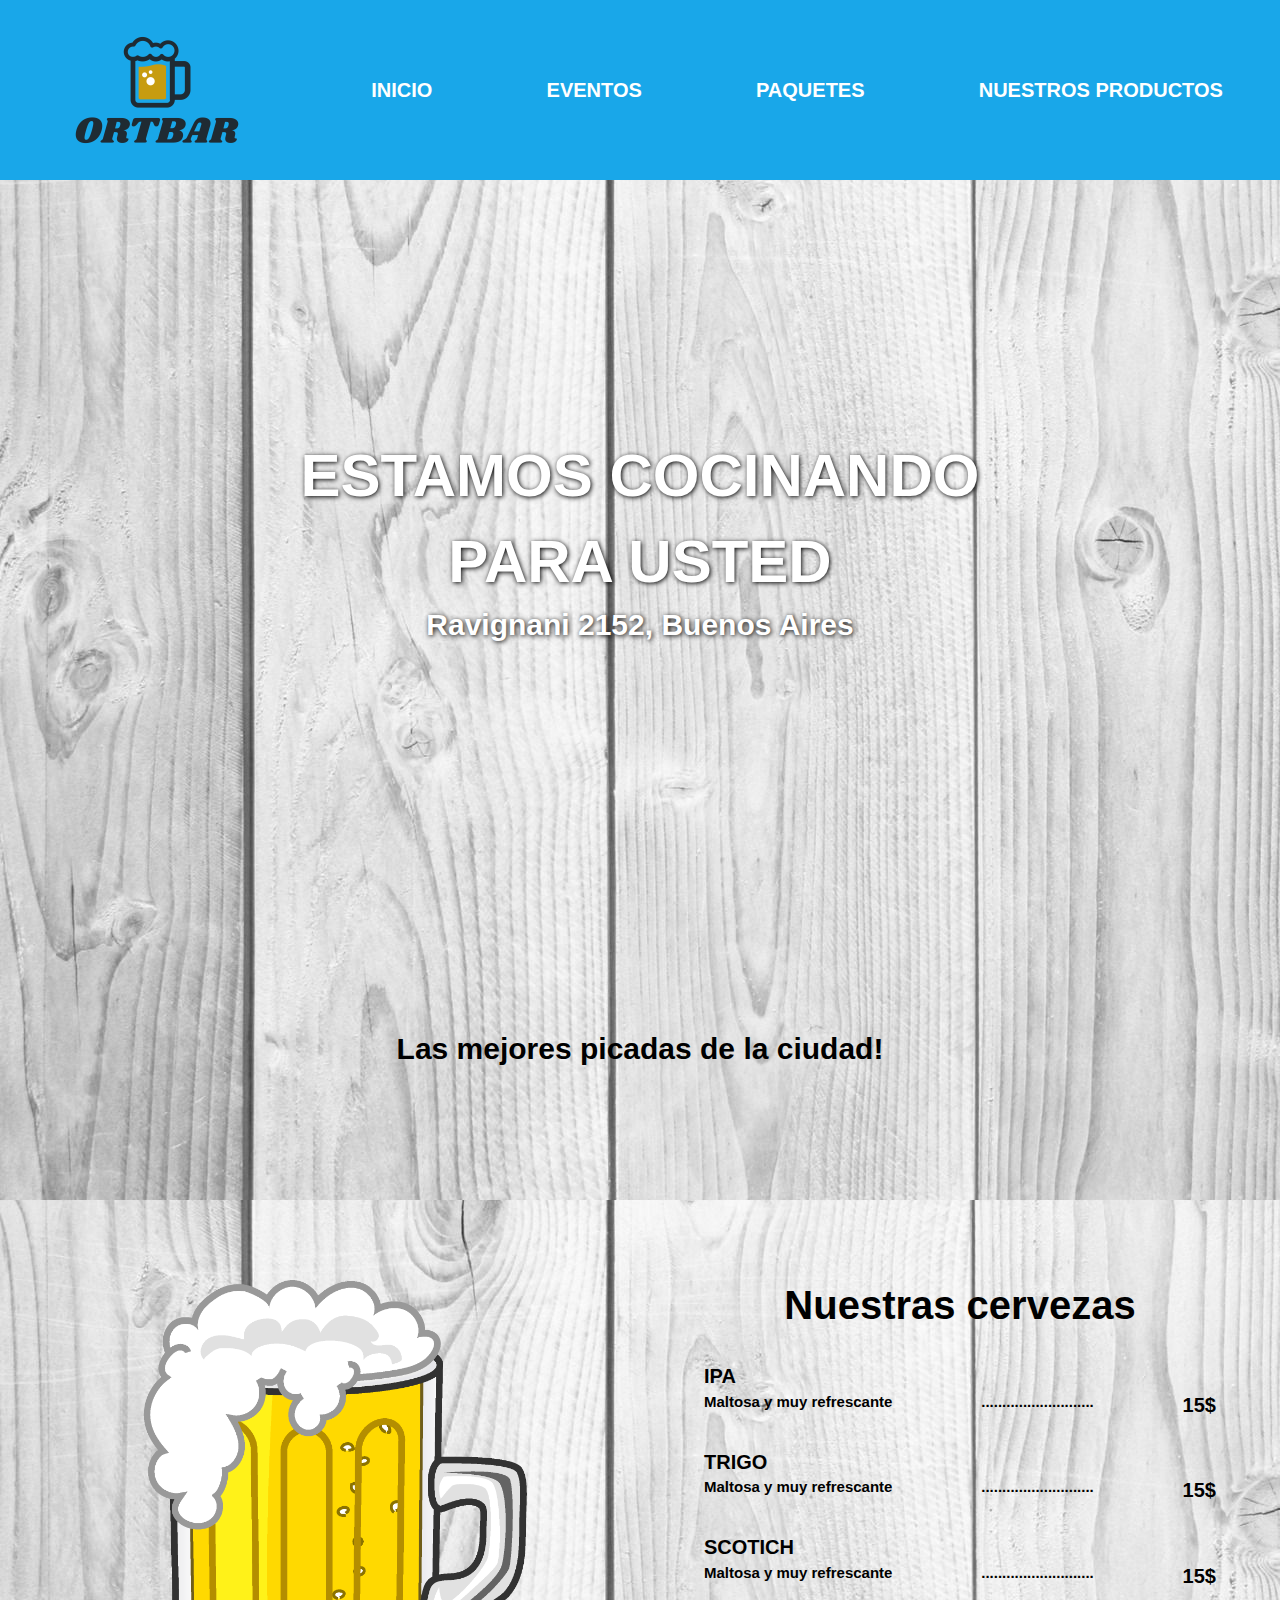
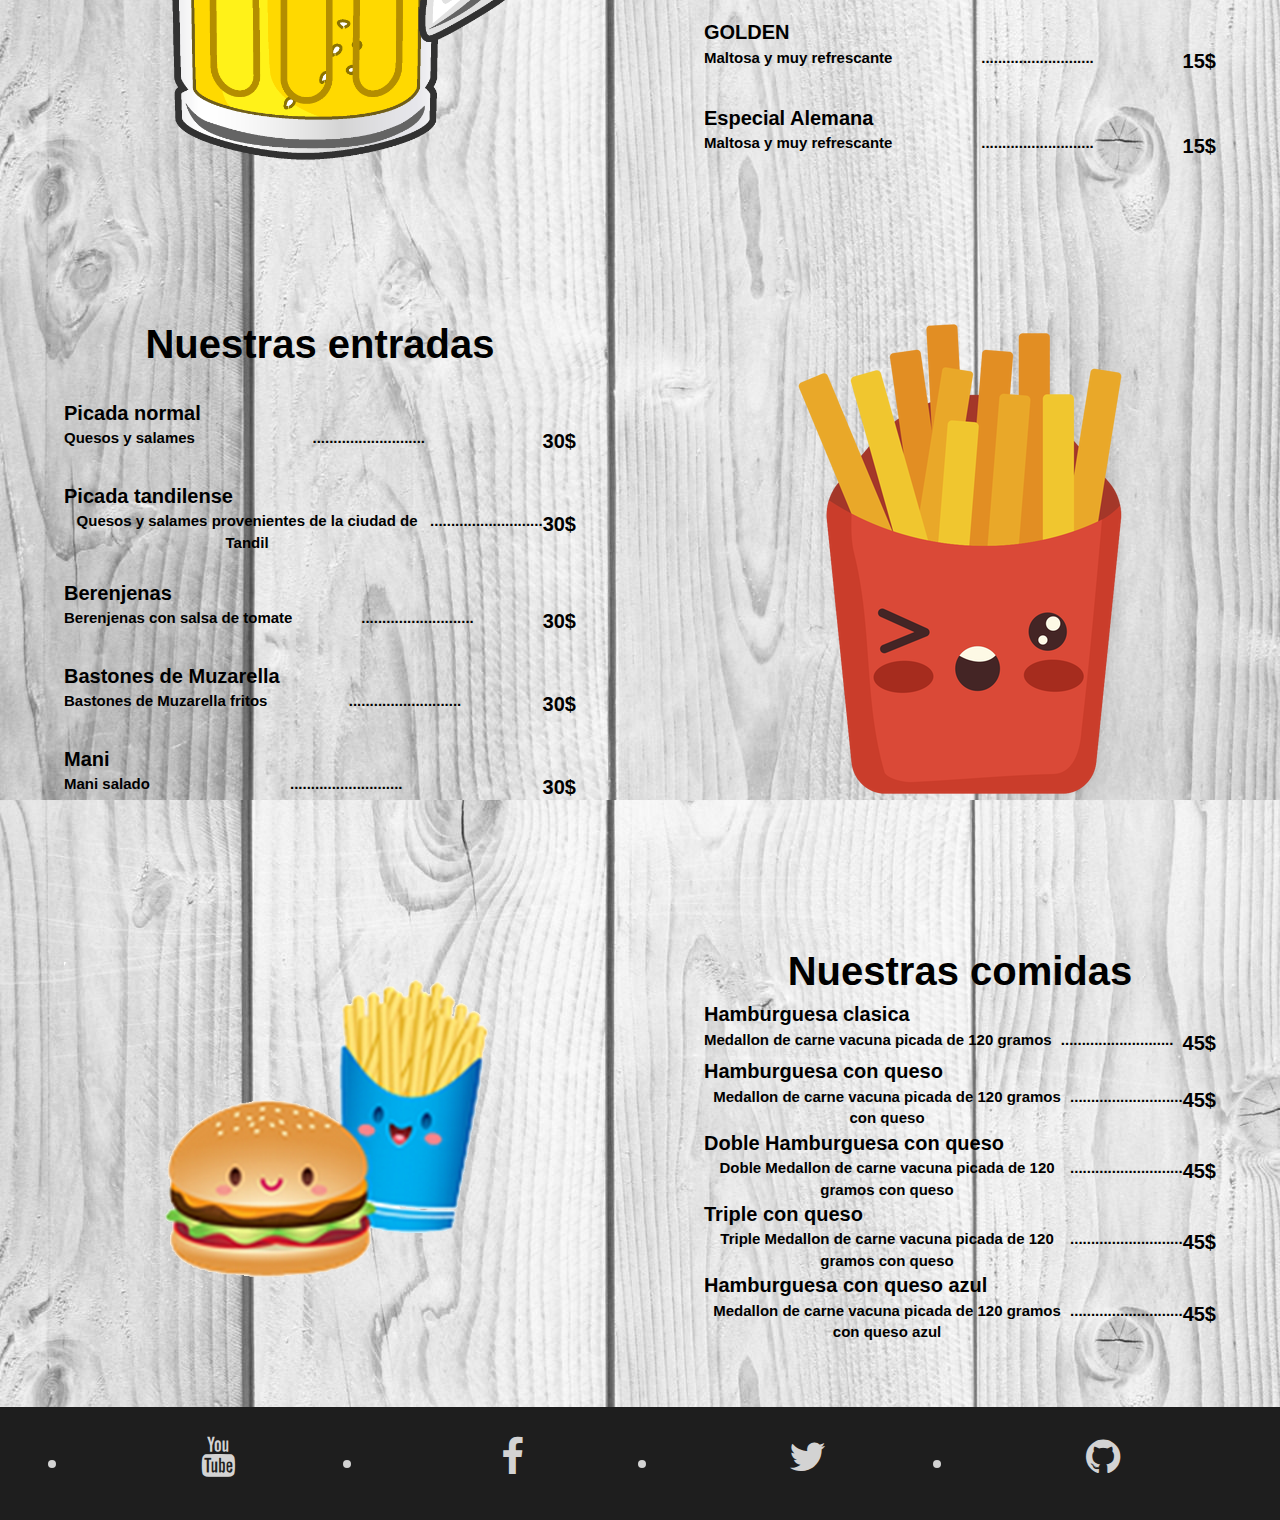
<file: 2C1A/NT1/Diez1RestoBar/index.html>
<html>
  <head>
    <meta charset="utf-8">
    <title>NT1 html basico</title>
    <link rel="stylesheet" href="https://maxcdn.bootstrapcdn.com/font-awesome/4.4.0/css/font-awesome.min.css">
    <link href='style.css' rel='stylesheet'>
    <meta http-equiv="X-UA-Compatible" content="IE=edge">
    <meta name="viewport" content="width=device-width, initial-scale=1">
    <link rel="stylesheet" href="https://maxcdn.bootstrapcdn.com/bootstrap/3.2.0/css/bootstrap.min.css">
    <link rel='stylesheet' href='./styles/index.css'>
    <link rel='stylesheet' href='./styles/globals.css'>
    </head>
  <body>
    <div id="header">
      <img src='./images/logo.png'>
      <a href='./index.html' class="header-button">INICIO</a>
      <a href='./events.html' class="header-button">EVENTOS</a>
      <a href='./packages.html' class="header-button">PAQUETES</a>
      <a href='./products.html' class="header-button">NUESTROS PRODUCTOS</a>
    </div>

    <div id="banner">
      <span class='banner-slogan'>
        ESTAMOS COCINANDO PARA USTED
      </span>
      <span class='banner-text'>
        Ravignani 2152, Buenos Aires
      </span>
    </div>

    <div id="about-us">
      <span class='about-us-text'>
        Las mejores picadas de la ciudad!
      </span>
    </div>

    <div id="prices-container">
      <div class='prices-item'>
        <img class='prices-item-image' src='./images/cerveza_animada.png'>
      </div>

      <div class='prices-item'>
        <span class='title'>Nuestras cervezas</span>


        <div class='prices-item-option'>
          <span class='sub-title'>IPA</span>
          <div class='item-description'>
            <span class='text'>Maltosa y muy refrescante</span>
            <span class='text'>...........................</span>
            <span class='sub-title'>15$</span>
          </div>
        </div>

        
        <div class='prices-item-option'>
          <span class='sub-title'>TRIGO</span>
          <div class='item-description'>
            <span class='text'>Maltosa y muy refrescante</span>
            <span class='text'>...........................</span>
            <span class='sub-title'>15$</span>
          </div>
        </div>

        
        <div class='prices-item-option'>
          <span class='sub-title'>SCOTICH</span>
          <div class='item-description'>
            <span class='text'>Maltosa y muy refrescante</span>
            <span class='text'>...........................</span>
            <span class='sub-title'>15$</span>
          </div>
        </div>

        
        <div class='prices-item-option'>
          <span class='sub-title'>GOLDEN</span>
          <div class='item-description'>
            <span class='text'>Maltosa y muy refrescante</span>
            <span class='text'>...........................</span>
            <span class='sub-title'>15$</span>
          </div>
        </div>

        
        <div class='prices-item-option'>
          <span class='sub-title'>Especial Alemana</span>
          <div class='item-description'>
            <span class='text'>Maltosa y muy refrescante</span>
            <span class='text'>...........................</span>
            <span class='sub-title'>15$</span>
          </div>
        </div>


      </div>

      <div class='prices-item'>
        <span class='title'>Nuestras entradas</span>


        <div class='prices-item-option'>
          <span class='sub-title'>Picada normal</span>
          <div class='item-description'>
            <span class='text'>Quesos y salames</span>
            <span class='text'>...........................</span>
            <span class='sub-title'>30$</span>
          </div>
        </div>

        
        <div class='prices-item-option'>
          <span class='sub-title'>Picada tandilense</span>
          <div class='item-description'>
            <span class='text'>Quesos y salames provenientes de la ciudad de Tandil</span>
            <span class='text'>...........................</span>
            <span class='sub-title'>30$</span>
          </div>
        </div>

        
        <div class='prices-item-option'>
          <span class='sub-title'>Berenjenas</span>
          <div class='item-description'>
            <span class='text'>Berenjenas con salsa de tomate</span>
            <span class='text'>...........................</span>
            <span class='sub-title'>30$</span>
          </div>
        </div>

        
        <div class='prices-item-option'>
          <span class='sub-title'>Bastones de Muzarella</span>
          <div class='item-description'>
            <span class='text'>Bastones de Muzarella fritos</span>
            <span class='text'>...........................</span>
            <span class='sub-title'>30$</span>
          </div>
        </div>

        
        <div class='prices-item-option'>
          <span class='sub-title'>Mani</span>
          <div class='item-description'>
            <span class='text'>Mani salado</span>
            <span class='text'>...........................</span>
            <span class='sub-title'>30$</span>
          </div>
        </div>
      </div>

      <div class='prices-item'>
        <img class='prices-item-image' src='./images/papas_animada.png'>
      </div>
  
      <div class='prices-item'>
        <img class='prices-item-image' src='./images/comida_animada.png'>
      </div>

      <div class='prices-item'>
        <span class='title'>Nuestras comidas</span>


        <div class='prices-item-option'>
          <span class='sub-title'>Hamburguesa clasica</span>
          <div class='item-description'>
            <span class='text'>Medallon de carne vacuna picada de 120 gramos</span>
            <span class='text'>...........................</span>
            <span class='sub-title'>45$</span>
          </div>
        </div>

        
        <div class='prices-item-option'>
          <span class='sub-title'>Hamburguesa con queso</span>
          <div class='item-description'>
            <span class='text'>Medallon de carne vacuna picada de 120 gramos con queso</span>
            <span class='text'>...........................</span>
            <span class='sub-title'>45$</span>
          </div>
        </div>

        
        <div class='prices-item-option'>
          <span class='sub-title'>Doble Hamburguesa con queso</span>
          <div class='item-description'>
            <span class='text'>Doble Medallon de carne vacuna picada de 120 gramos con queso</span>
            <span class='text'>...........................</span>
            <span class='sub-title'>45$</span>
          </div>
        </div>

        
        <div class='prices-item-option'>
          <span class='sub-title'>Triple con queso</span>
          <div class='item-description'>
            <span class='text'>Triple Medallon de carne vacuna picada de 120 gramos con queso</span>
            <span class='text'>...........................</span>
            <span class='sub-title'>45$</span>
          </div>
        </div>

        
        <div class='prices-item-option'>
          <span class='sub-title'>Hamburguesa con queso azul</span>
          <div class='item-description'>
            <span class='text'>Medallon de carne vacuna picada de 120 gramos con queso azul</span>
            <span class='text'>...........................</span>
            <span class='sub-title'>45$</span>
          </div>
        </div>
      </div>
      </div>



    <div id="footer">
      <ul class="footer-icons-container">
        <li class="footer-icon"><a href="#"><i class="fa fa-youtube"></i></a></li>
        <li class="footer-icon"><a href="#"><i class="fa fa-facebook"></i></a></li>
        <li class="footer-icon"><a href="#"><i class="fa fa-twitter"></i></a></li>
        <li class="footer-icon"><a href="#"><i class="fa fa-github"></i></a></li>
      </ul>
    </div>
  </body>
</html>
</file>
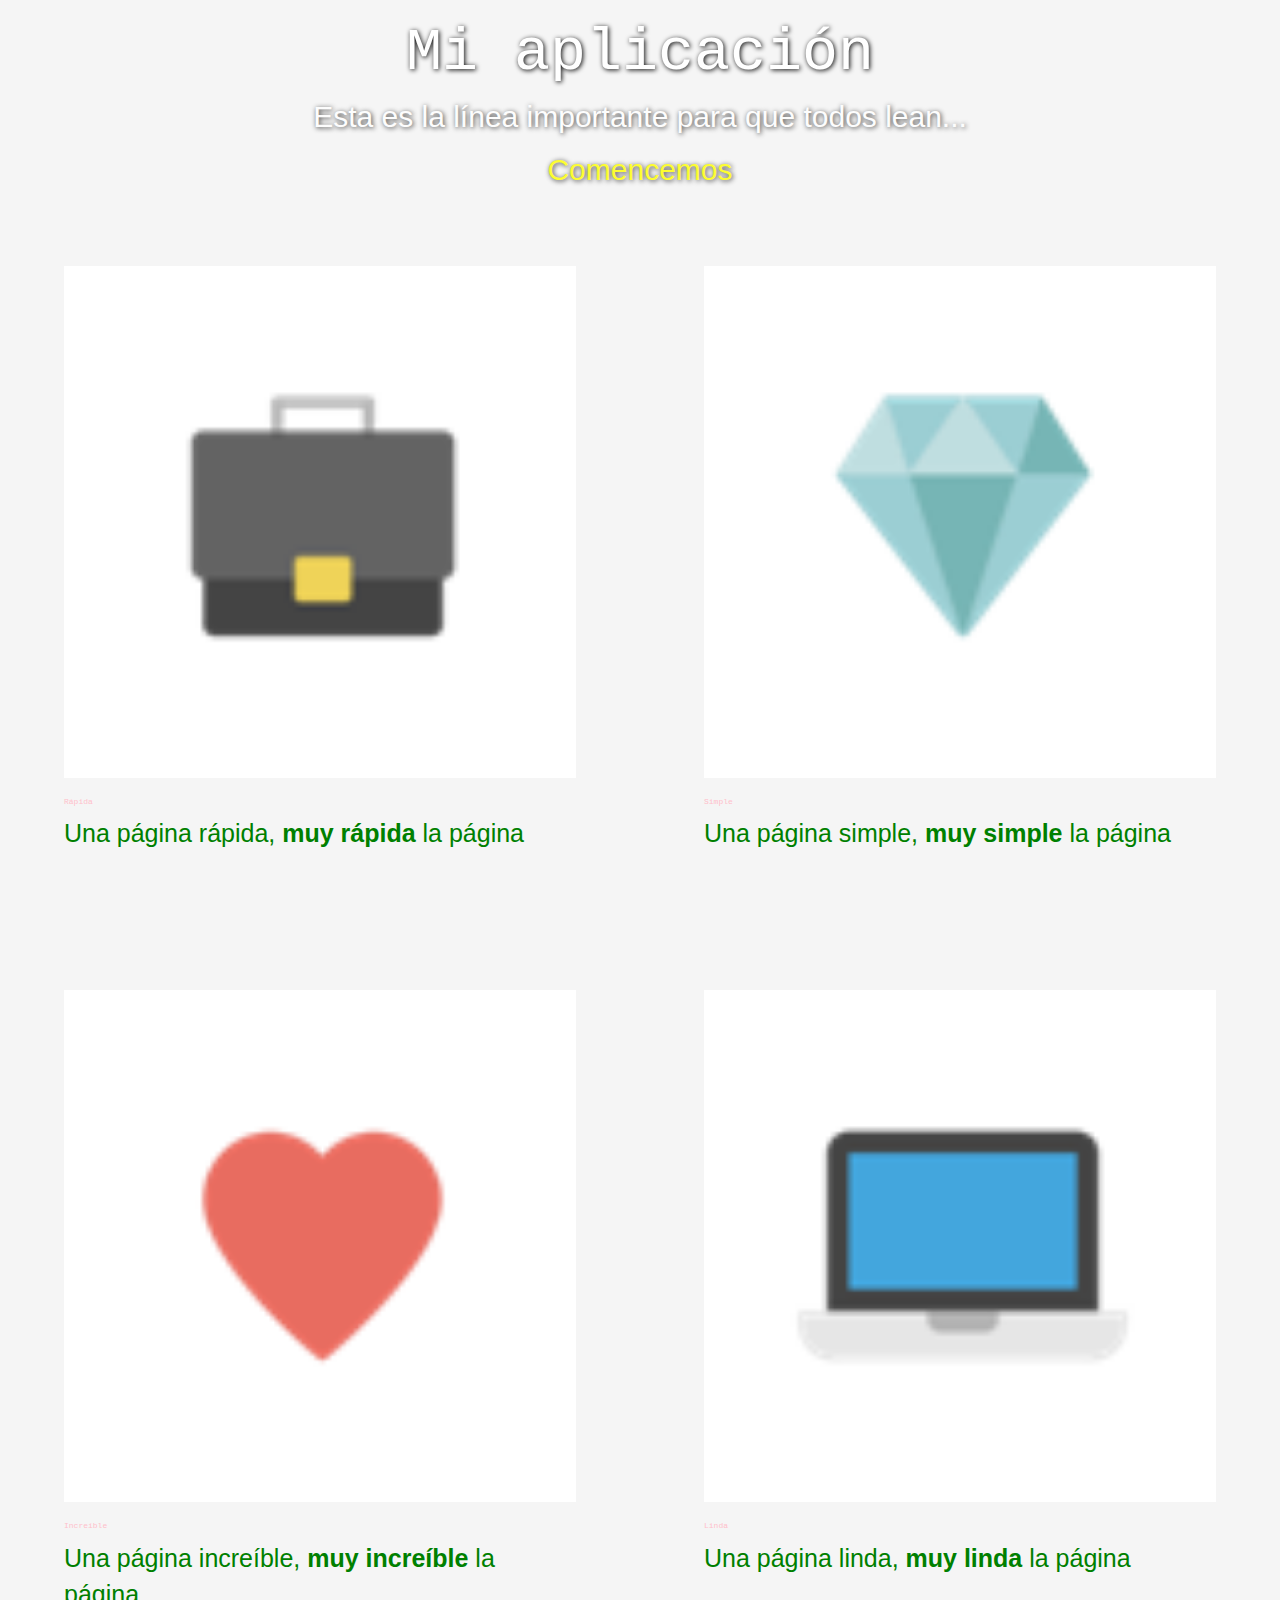
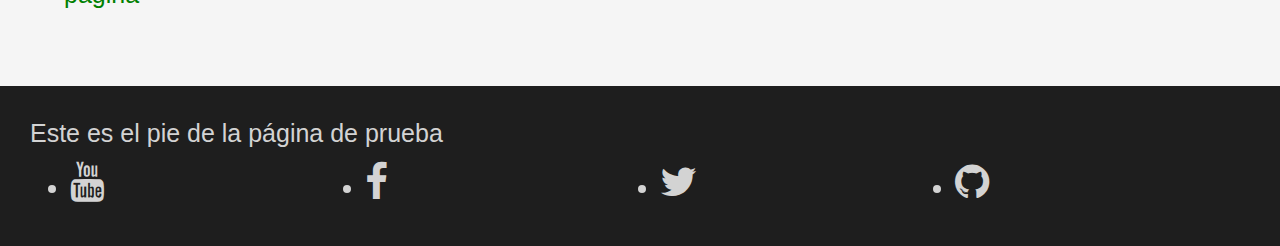
<file: 2C1A/NT1/ejemplohtml/index.html>
<html>
  <head>
    <meta charset="utf-8">
    <title>NT1 html basico</title>
    <link rel="stylesheet" href="https://maxcdn.bootstrapcdn.com/font-awesome/4.4.0/css/font-awesome.min.css">
    <link href='style.css' rel='stylesheet'>
    <meta http-equiv="X-UA-Compatible" content="IE=edge">
    <meta name="viewport" content="width=device-width, initial-scale=1">
    <link rel="stylesheet" href="https://maxcdn.bootstrapcdn.com/bootstrap/3.2.0/css/bootstrap.min.css">
    <link rel='stylesheet' href='style.css'>
    </head>
  <body>
    <div id="banner">
      <h1>Mi aplicación</h1>
      <p>Esta es la línea importante para que todos lean...</p>
      <p>
        <a href="#">Comencemos</a>
      </p>
    </div>
    <div class="tarjeta-container">
          <div class="tarjeta">
            <img class="tarjeta-img" src="images/maletin.png" alt="un maletin" width="100">
            <h2>Rápida</h2>
            <p>Una página rápida, <strong>muy rápida</strong> la página</p>
          </div>
          <div class="tarjeta">
            <img class="tarjeta-img" src="images/diamante.png" alt="un diamante" width="100">
            <h2>Simple</h2>
            <p>Una página simple, <strong>muy simple</strong> la página</p>
          </div>
          <div class="tarjeta">
            <img class="tarjeta-img" src="images/corazon.png" alt="un corazon" width="100">
            <h2>Increíble</h2>
            <p>Una página increíble, <strong>muy increíble</strong> la página</p>
          </div>
          <div class="tarjeta">
            <img class="tarjeta-img" src="images/laptop.png" alt="una laptop" width="100">
            <h2>Linda</h2>
            <p>Una página linda, <strong>muy linda</strong> la página</p>
          </div>
    </div>
    <div id="footer">
      <p>Este es el pie de la página de prueba</p>
      <ul class="footer-icons-container">
        <li class="footer-icon"><a href="#"><i class="fa fa-youtube"></i></a></li>
        <li class="footer-icon"><a href="#"><i class="fa fa-facebook"></i></a></li>
        <li class="footer-icon"><a href="#"><i class="fa fa-twitter"></i></a></li>
        <li class="footer-icon"><a href="#"><i class="fa fa-github"></i></a></li>
      </ul>
    </div>
  </body>
</html>
</file>
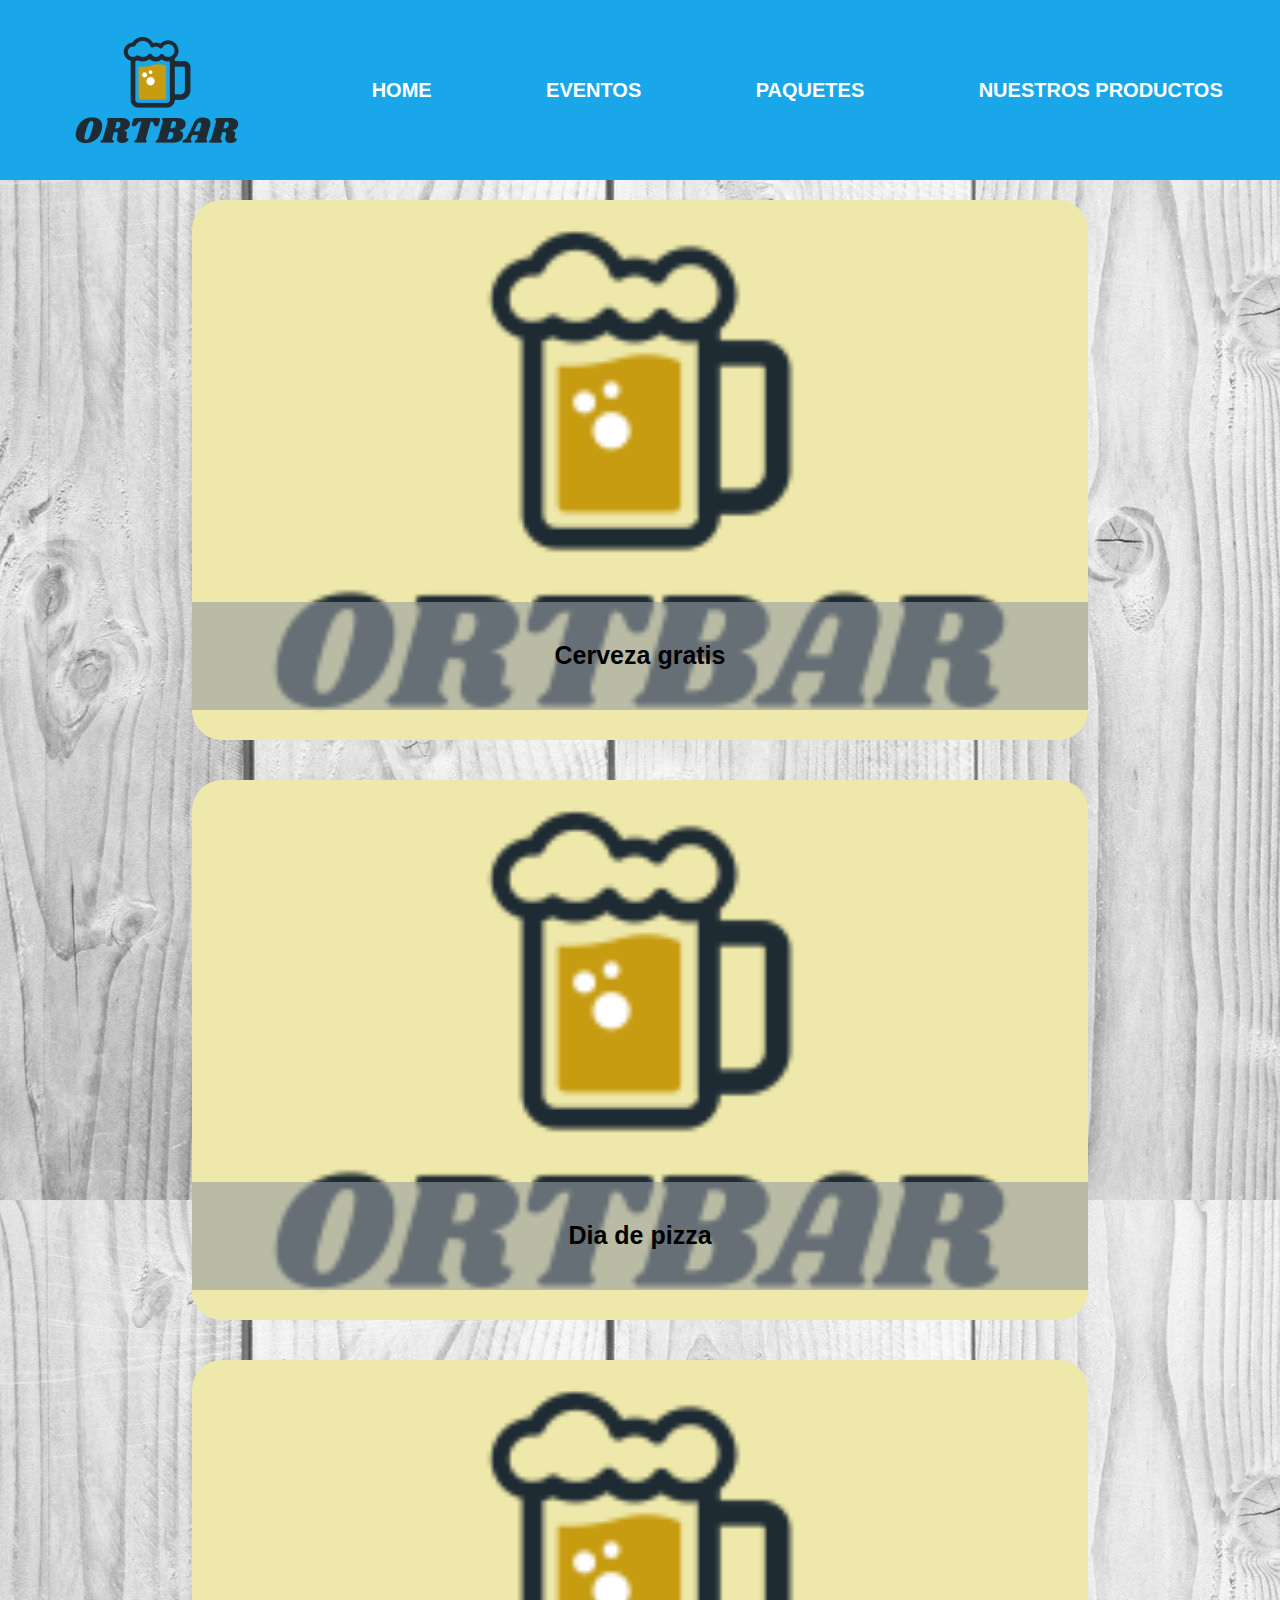
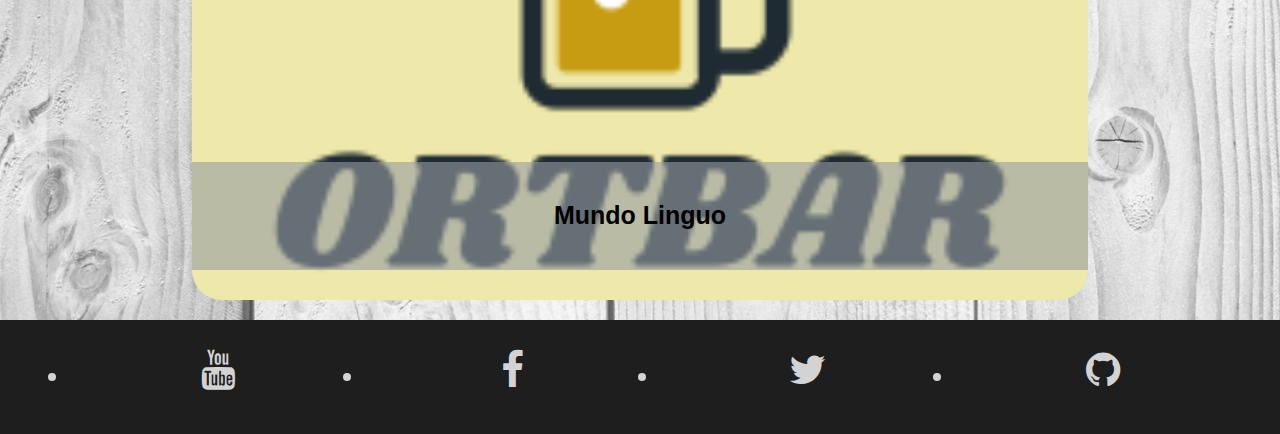
<file: 2C1A/NT1/Diez1RestoBar/events.html>
<html>
  <head>
    <meta charset="utf-8">
    <title>NT1 html basico</title>
    <link rel="stylesheet" href="https://maxcdn.bootstrapcdn.com/font-awesome/4.4.0/css/font-awesome.min.css">
    <link href='style.css' rel='stylesheet'>
    <meta http-equiv="X-UA-Compatible" content="IE=edge">
    <meta name="viewport" content="width=device-width, initial-scale=1">
    <link rel="stylesheet" href="https://maxcdn.bootstrapcdn.com/bootstrap/3.2.0/css/bootstrap.min.css">
    <link rel='stylesheet' href='./styles/globals.css'>
    <link rel='stylesheet' href='./styles/events.css'>
    </head>
  <body>
    <div id="header">
      <img src='./images/logo.png'>
      <a href='./index.html' class="header-button">HOME</a>
      <a href='./events.html' class="header-button">EVENTOS</a>
      <a href='./packages.html' class="header-button">PAQUETES</a>
      <a href='./products.html' class="header-button">NUESTROS PRODUCTOS</a>
    </div>

    <div class="event">
        
      <img class='event-image' src='./images/logo.png'>
      <div class="event-banner">
        <span>
            Cerveza gratis
        </span>
      </div>
    </div>


    <div class="event">
        
        <img class='event-image' src='./images/logo.png'>
        <div class="event-banner">
          <span>
              Dia de pizza
          </span>
        </div>
      </div>


    

      <div class="event">
        
        <img class='event-image' src='./images/logo.png'>
        <div class="event-banner">
          <span>
              Mundo Linguo
          </span>
        </div>
      </div>



    <div id="footer">
      <ul class="footer-icons-container">
        <li class="footer-icon"><a href="#"><i class="fa fa-youtube"></i></a></li>
        <li class="footer-icon"><a href="#"><i class="fa fa-facebook"></i></a></li>
        <li class="footer-icon"><a href="#"><i class="fa fa-twitter"></i></a></li>
        <li class="footer-icon"><a href="#"><i class="fa fa-github"></i></a></li>
      </ul>
    </div>
  </body>
</html>
</file>
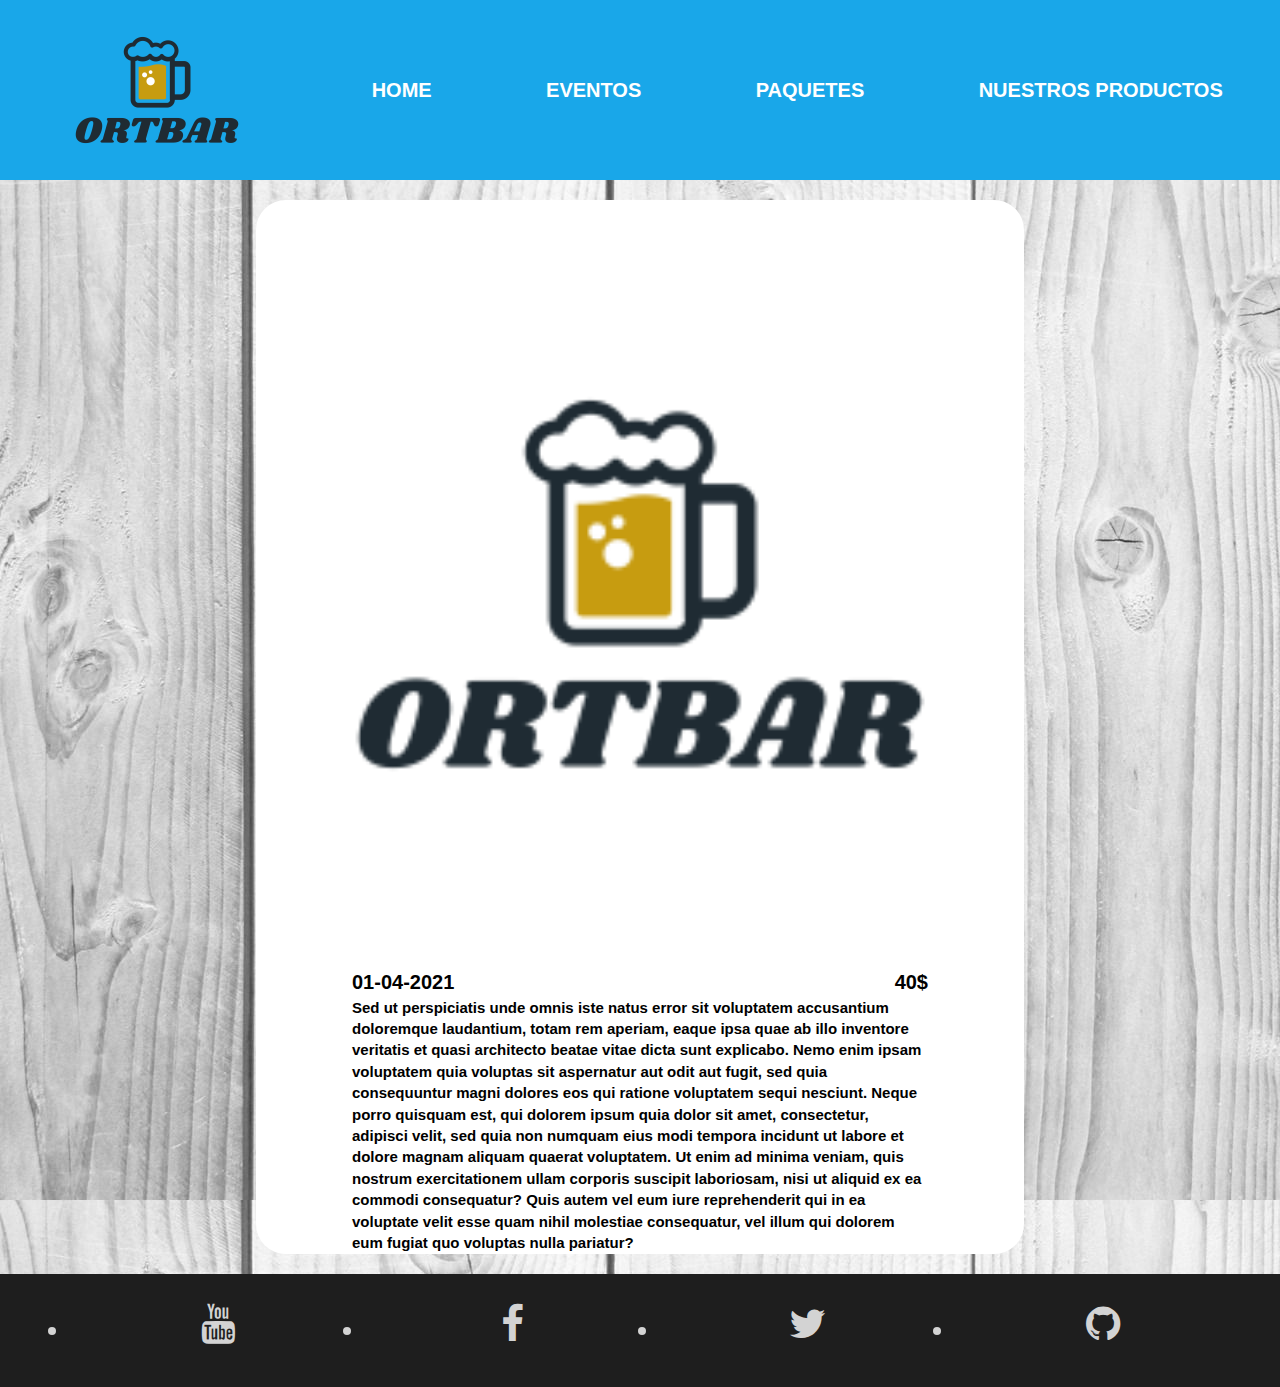
<file: 2C1A/NT1/Diez1RestoBar/packages.html>
<html>
  <head>
    <meta charset="utf-8">
    <title>NT1 html basico</title>
    <link rel="stylesheet" href="https://maxcdn.bootstrapcdn.com/font-awesome/4.4.0/css/font-awesome.min.css">
    <link href='style.css' rel='stylesheet'>
    <meta http-equiv="X-UA-Compatible" content="IE=edge">
    <meta name="viewport" content="width=device-width, initial-scale=1">
    <link rel="stylesheet" href="https://maxcdn.bootstrapcdn.com/bootstrap/3.2.0/css/bootstrap.min.css">
    <link rel='stylesheet' href='./styles/globals.css'>
    <link rel='stylesheet' href='./styles/packages.css'>
    </head>
  <body>
    <div id="header">
      <img src='./images/logo.png'>
      <a href='./index.html' class="header-button">HOME</a>
      <a href='./events.html' class="header-button">EVENTOS</a>
      <a href='./packages.html' class="header-button">PAQUETES</a>
      <a href='./products.html' class="header-button">NUESTROS PRODUCTOS</a>
    </div>

    <div class="package">
      <div class="image-container">
        <img class='package-image' src='./images/logo.png'>
      </div>
      <div class='details-container'>
          <span>01-04-2021</span>
          <span>40$</span>
      </div>
      <div class="package-text">
        <span >
          Sed ut perspiciatis unde omnis iste natus error sit 
          voluptatem accusantium doloremque laudantium, totam rem aperiam, 
          eaque ipsa quae ab illo inventore veritatis et quasi 
          architecto beatae vitae dicta sunt explicabo. Nemo enim ipsam
           voluptatem quia voluptas sit aspernatur aut odit aut fugit, 
           sed quia consequuntur magni dolores eos qui 
           ratione voluptatem sequi nesciunt. Neque porro quisquam 
           est, qui dolorem ipsum quia dolor sit amet, 
           consectetur, adipisci velit, sed quia non numquam eius modi 
           tempora incidunt ut labore et dolore magnam aliquam quaerat voluptatem.
           Ut enim ad minima veniam, quis nostrum exercitationem ullam 
           corporis suscipit laboriosam, nisi ut aliquid ex ea commodi 
           consequatur? Quis autem vel eum iure reprehenderit qui in ea 
           voluptate velit esse quam nihil molestiae consequatur, vel illum
           qui dolorem eum fugiat quo voluptas nulla pariatur?

        </span>
      </div>
    </div>

    <div id="footer">
      <ul class="footer-icons-container">
        <li class="footer-icon"><a href="#"><i class="fa fa-youtube"></i></a></li>
        <li class="footer-icon"><a href="#"><i class="fa fa-facebook"></i></a></li>
        <li class="footer-icon"><a href="#"><i class="fa fa-twitter"></i></a></li>
        <li class="footer-icon"><a href="#"><i class="fa fa-github"></i></a></li>
      </ul>
    </div>
  </body>
</html>
</file>
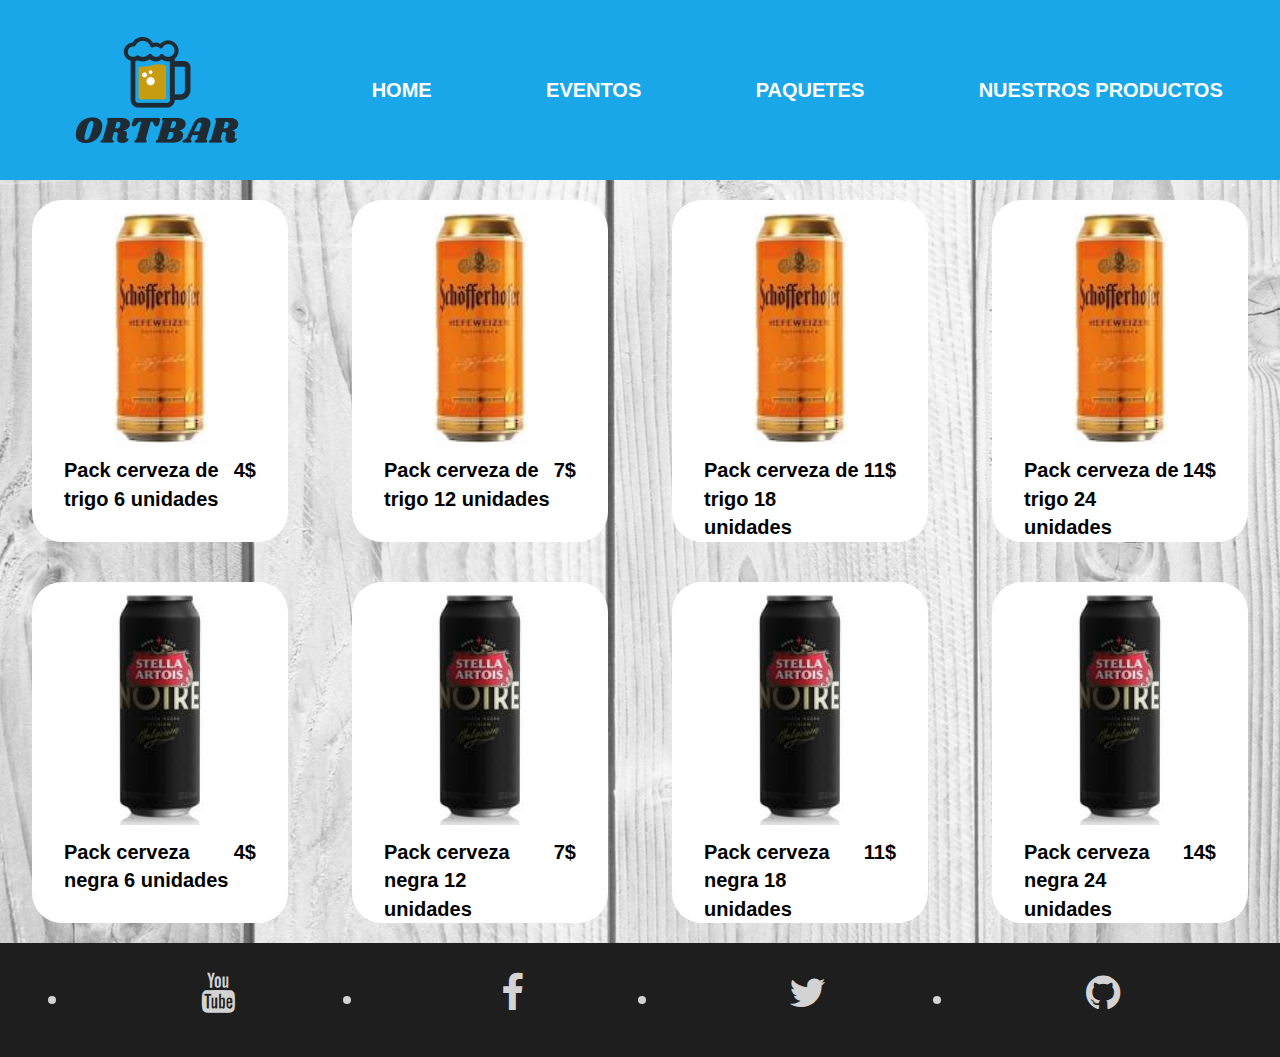
<file: 2C1A/NT1/Diez1RestoBar/products.html>
<html>
  <head>
    <meta charset="utf-8">
    <title>NT1 html basico</title>
    <link rel="stylesheet" href="https://maxcdn.bootstrapcdn.com/font-awesome/4.4.0/css/font-awesome.min.css">
    <link href='style.css' rel='stylesheet'>
    <meta http-equiv="X-UA-Compatible" content="IE=edge">
    <meta name="viewport" content="width=device-width, initial-scale=1">
    <link rel="stylesheet" href="https://maxcdn.bootstrapcdn.com/bootstrap/3.2.0/css/bootstrap.min.css">
    <link rel='stylesheet' href='./styles/globals.css'>
    <link rel='stylesheet' href='./styles/products.css'>
    </head>
  <body>
    <div id="header">
      <img src='./images/logo.png'>
      <a href='./index.html' class="header-button">HOME</a>
      <a href='./events.html' class="header-button">EVENTOS</a>
      <a href='./packages.html' class="header-button">PAQUETES</a>
      <a href='./products.html' class="header-button">NUESTROS PRODUCTOS</a>
    </div>

    <div id="products-container">
        <div class="product">
          <div class="image-product-container">
            <img class='product-image' src='./images/cervezatrigo.jpeg'>
          </div>
          <div class='product-details-container'>
              <span>Pack cerveza de trigo 6 unidades</span>
              <span>4$</span>
          </div>
        </div>
        <div class="product">
          <div class="image-product-container">
            <img class='product-image' src='./images/cervezatrigo.jpeg'>
          </div>
          <div class='product-details-container'>
              <span>Pack cerveza de trigo 12 unidades</span>
              <span>7$</span>
          </div>
        </div>
        <div class="product">
          <div class="image-product-container">
            <img class='product-image' src='./images/cervezatrigo.jpeg'>
          </div>
          <div class='product-details-container'>
              <span>Pack cerveza de trigo 18 unidades</span>
              <span>11$</span>
          </div>
        </div>
        <div class="product">
          <div class="image-product-container">
            <img class='product-image' src='./images/cervezatrigo.jpeg'>
          </div>
          <div class='product-details-container'>
              <span>Pack cerveza de trigo 24 unidades</span>
              <span>14$</span>
          </div>
        </div>



        <div class="product">
          <div class="image-product-container">
            <img class='product-image' src='./images/cervezanegra.jpeg'>
          </div>
          <div class='product-details-container'>
              <span>Pack cerveza negra 6 unidades</span>
              <span>4$</span>
          </div>
        </div>
        <div class="product">
          <div class="image-product-container">
            <img class='product-image' src='./images/cervezanegra.jpeg'>
          </div>
          <div class='product-details-container'>
              <span>Pack cerveza negra 12 unidades</span>
              <span>7$</span>
          </div>
        </div>
        <div class="product">
          <div class="image-product-container">
            <img class='product-image' src='./images/cervezanegra.jpeg'>
          </div>
          <div class='product-details-container'>
              <span>Pack cerveza negra 18 unidades</span>
              <span>11$</span>
          </div>
        </div>
        <div class="product">
          <div class="image-product-container">
            <img class='product-image' src='./images/cervezanegra.jpeg'>
          </div>
          <div class='product-details-container'>
              <span>Pack cerveza negra 24 unidades</span>
              <span>14$</span>
          </div>
        </div>

    </div>

    <div id="footer">
      <ul class="footer-icons-container">
        <li class="footer-icon"><a href="#"><i class="fa fa-youtube"></i></a></li>
        <li class="footer-icon"><a href="#"><i class="fa fa-facebook"></i></a></li>
        <li class="footer-icon"><a href="#"><i class="fa fa-twitter"></i></a></li>
        <li class="footer-icon"><a href="#"><i class="fa fa-github"></i></a></li>
      </ul>
    </div>
  </body>
</html>
</file>
<file: 2C1A/NT1/Diez1RestoBar/style.css>
/* style.css */

body{
  background: rgb(245,245,245);
  color: black;
  font-weight: bold;
  font-size: 25px;
  font-family: Helvetica;
  min-height: 100vh;
  display:flex; 
  flex-direction:column; 
  background-image: url("./images/background.jpg");
}

#banner{
  text-align: center;
  background-size: cover;
  color: white;
  text-shadow: 1px 1px 5px black;
  min-height: 100vh;
  height: auto;
  display: flex;
  flex-direction: column;
  width: 60%;
  margin-left: 20%;
  align-items: center;
}

.banner-slogan{
  font-size: 6rem;
}

.banner-text{
  font-size: 3rem;
}

#about-us{
  height: auto;
  text-align: center;
  margin: 10%;
}

.about-us-text{
  font-size: 3rem;
}


#prices-container{
  width: 100%;
  display: flex;
  flex-direction: row;
  flex-wrap: wrap;
}

.prices-item{
  width: 40%;
  margin: 5%;
  height: auto;
  display: flex;
  flex-direction: column;
  justify-content: space-around;
  align-items: center;
  text-align: center;
}
.item-description{
  width: 100%;
  display: flex;
  flex-direction: row;
  justify-content: space-between;
}

.prices-item-image{
  width: 100%;
  height: auto;
}

.title{
  font-size: 4rem;
}

.sub-title{
  font-size: 2rem;
}

.text{
  font-size: 1.5rem;
}

.prices-item-option{
  display: flex;
  flex-direction: column;
  justify-content: center;
  align-items: flex-start;
  width: 100%;
}

#footer{
  padding: 30px;
  background: rgb(30, 30, 30);
  color: lightgrey;
  width: 100%;
  margin-top:auto; 
}



#footer a {
  color: lightgrey;
  font-size: 4rem;
}

#footer a:hover {
  color: white;
}

.footer-icons-container{
  display: flex;
  flex-direction: row;
  flex-wrap: wrap;
}

.footer-icon{
  flex: 1;
}

@media (max-width: 600px) {

  .prices-item{
    width: 90%;
  }

  .banner-slogan{
    font-size: 4rem;
  }
  
  .banner-text{
    font-size: 2rem;
  }
  

}
</file>
<file: 2C1A/NT1/Diez1RestoBar/styles/index.css>
#banner{
  text-align: center;
  background-size: cover;
  color: white;
  text-shadow: 1px 1px 5px black;
  min-height: 80vh;
  height: auto;
  display: flex;
  flex-direction: column;
  width: 60%;
  margin-left: 20%;
  align-items: center;
  justify-content: center;
}

.banner-slogan{
  font-size: 6rem;
}

.banner-text{
  font-size: 3rem;
}

#about-us{
  height: auto;
  text-align: center;
  margin: 10%;
}

.about-us-text{
  font-size: 3rem;
}


#prices-container{
  width: 100%;
  display: flex;
  flex-direction: row;
  flex-wrap: wrap;
}

.prices-item{
  width: 40%;
  margin: 5%;
  height: auto;
  display: flex;
  flex-direction: column;
  justify-content: space-around;
  align-items: center;
  text-align: center;
}
.item-description{
  width: 100%;
  display: flex;
  flex-direction: row;
  justify-content: space-between;
}

.prices-item-image{
  width: 100%;
  height: auto;
}

.title{
  font-size: 4rem;
}

.sub-title{
  font-size: 2rem;
}

.text{
  font-size: 1.5rem;
}

.prices-item-option{
  display: flex;
  flex-direction: column;
  justify-content: center;
  align-items: flex-start;
  width: 100%;
}

@media (max-width: 600px) {

  .prices-item{
    width: 90%;
  }

  .banner-slogan{
    font-size: 4rem;
  }
  
  .banner-text{
    font-size: 2rem;
  }
  

}
</file>
<file: 2C1A/NT1/Diez1RestoBar/styles/globals.css>
/* style.css */

body{
    background: rgb(245,245,245);
    color: black;
    font-weight: bold;
    font-size: 25px;
    font-family: Helvetica;
    min-height: 100vh;
    display:flex; 
    flex-direction:column; 
    background-image: url("../images/background.jpg");
  }
  
  #header{
    height: 20vh;
    background-color: rgb(25, 167, 233);
    display: flex;
    flex-direction: row;
    justify-content: space-around;
    align-items: center;
  }
  
  .header-button{
    font-size: 2rem;
    color: white;
  }
  
  
@media (max-width: 600px) {
  #header{
    height: auto;
    flex-direction: column;
  }

}

  


  #footer{
    padding: 30px;
    background: rgb(30, 30, 30);
    color: lightgrey;
    width: 100%;
    margin-top:auto; 
  }
  
  
  
  #footer a {
    color: lightgrey;
    font-size: 4rem;
  }
  
  #footer a:hover {
    color: white;
  }
  
  .footer-icons-container{
    display: flex;
    flex-direction: row;
    flex-wrap: wrap;
  }
  
.footer-icon{
  flex: 1;
  text-align: center;
}
</file>
<file: 2C1A/NT1/ejemplohtml/style.css>
/* style.css */

body{
  background: rgb(245,245,245);
  color: green;
  font-size: 25px;
  font-family: Helvetica;
  min-height: 100vh;
  display:flex; 
  flex-direction:column; 
}

h1{
  font-family: Courier;
  color: red;
  font-weight: lighter;
  font-size: 10px;
}

h2 {
  font-family: Courier;
  color: pink;
  font-weight: lighter;
  font-size: 8px;
}

a {
  color: yellow;
}

a:hover {
  text-decoration: none;
  color: purple;
}

#banner{
  text-align: center;
  background-image: url("https://unsplash.it/1300/600?random");
  background-size: cover;
  color: white;
  text-shadow: 1px 1px 5px black;
}

#banner h1 {
  color: white;
  font-size: 6rem;
}

#banner p {
  color: white;
  opacity: 0.8;
  font-size: 3rem;
  font-weight: lighter;
}

#footer{
  padding: 30px;
  background: rgb(30, 30, 30);
  color: lightgrey;
  width: 100%;
  margin-top:auto; 
}



#footer a {
  color: lightgrey;
  font-size: 4rem;
}

#footer a:hover {
  color: white;
}

.footer-icons-container{
  display: flex;
  flex-direction: row;
  flex-wrap: wrap;
}

.footer-icon{
  flex: 1;
}

.tarjeta-container{
  width: 100%;
  display: flex;
  flex-direction: row;
  flex-wrap: wrap;
}

.tarjeta{
  width: 40%;
  font-weight: lighter;
  margin: 5%;
}

.tarjeta-img{
  width: 100%;
  height: auto;
  font-weight: lighter;
}


@media (max-width: 600px) {
  .tarjeta{
    width: 100%;
  }

}
</file>
<file: 2C1A/NT1/Diez1RestoBar/styles/events.css>
.event{
    width: 100%;
    position: relative;
    height: 60vh;
    margin-top: 2rem;
    margin-bottom: 2rem;
}

.event-image{
    width: 70%;
    margin-left: 15%;
    height: 100%;
    object-fit: cover;
    background-color: palegoldenrod;
    border-radius: 3rem;
}

.event-banner{
    position: absolute;
    bottom: 3rem;
    font-weight: bolder;
    height: auto;
    min-height: 20%;
    background-color: rgba(150, 157, 161, 0.6);
    width: 70%;
    display: flex;
    flex-wrap: wrap;
    flex-direction: row;
    align-items: center;
    justify-content: center;
    margin-left: 15%;
}
</file>
<file: 2C1A/NT1/Diez1RestoBar/styles/packages.css>
.package{
    width: 60%;
    margin-left: 20%;
    display: flex;
    flex-direction: column;
    background-color: white;
    border-radius: 3rem;
    margin-top: 2rem;
    margin-bottom: 2rem;
}

.image-container{
    width: 90%;
    height: auto;
    margin: 5%;
}

.package-image{
    border-radius: 2rem;
    height: 100%;
    width: 100%;
}

.details-container{
    display: flex;
    flex-direction: row;
    justify-content: space-between;
    font-size: 2rem;
    width: 75%;
    margin-left: 12.5%;
}

.package-text{
    font-size: 1.5rem;
    width: 75%;
    margin-left: 12.5%;
}
</file>
<file: 2C1A/NT1/Diez1RestoBar/styles/products.css>
#products-container{
    display: flex;
    flex-direction: row;
    flex-wrap: wrap;
    justify-content: space-around;
    width: 100%;
}

.product{
    width: 20%;
    margin: 2%;
    display: flex;
    flex-direction: column;
    background-color: white;
    border-radius: 3rem;
    margin-top: 2rem;
    margin-bottom: 2rem;

}

.image-product-container{
    width: 90%;
    height: auto;
    margin: 5%;

}

.product-image{
    border-radius: 2rem;
    height: 100%;
    width: 100%;

}

.product-details-container{
    display: flex;
    flex-direction: row;
    justify-content: space-between;
    font-size: 2rem;
    width: 75%;
    margin-left: 12.5%;
}



@media (max-width: 600px) {

    .product{
        width: 90%;
        margin: 5%;
        display: flex;
        flex-direction: column;
        background-color: white;
        border-radius: 3rem;
        margin-top: 2rem;
        margin-bottom: 2rem;
    
    }
  
  }
</file>
